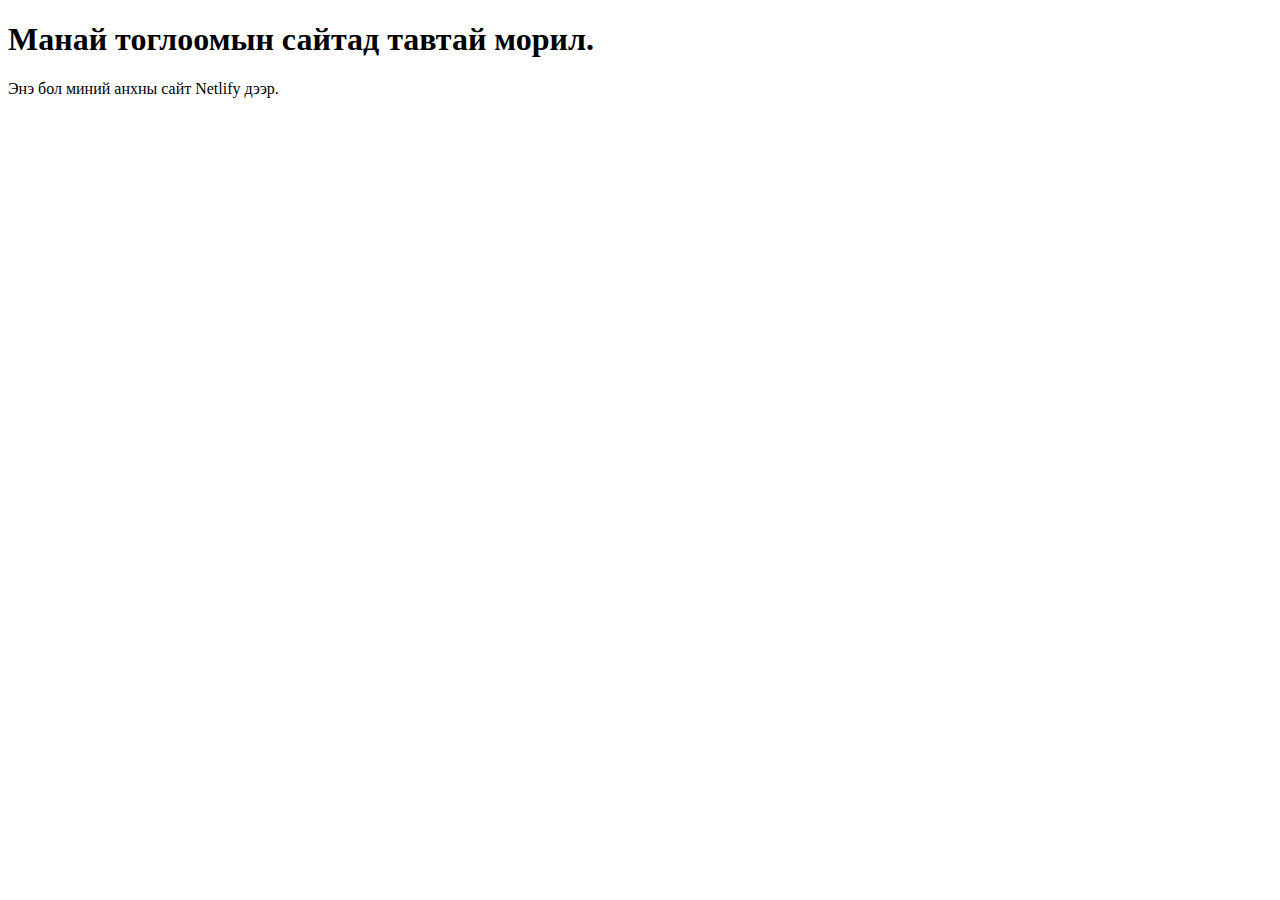
<file: index.html>
<!DOCTYPE html>
<html>
<head>
  <meta charset="UTF-8">
  <title>Kiducate.mn</title>
</head>
<body>
  <h1>Манай тоглоомын сайтад тавтай морил.</h1>
  <p>Энэ бол миний анхны сайт Netlify дээр.</p>
</body>
</html>
</file>
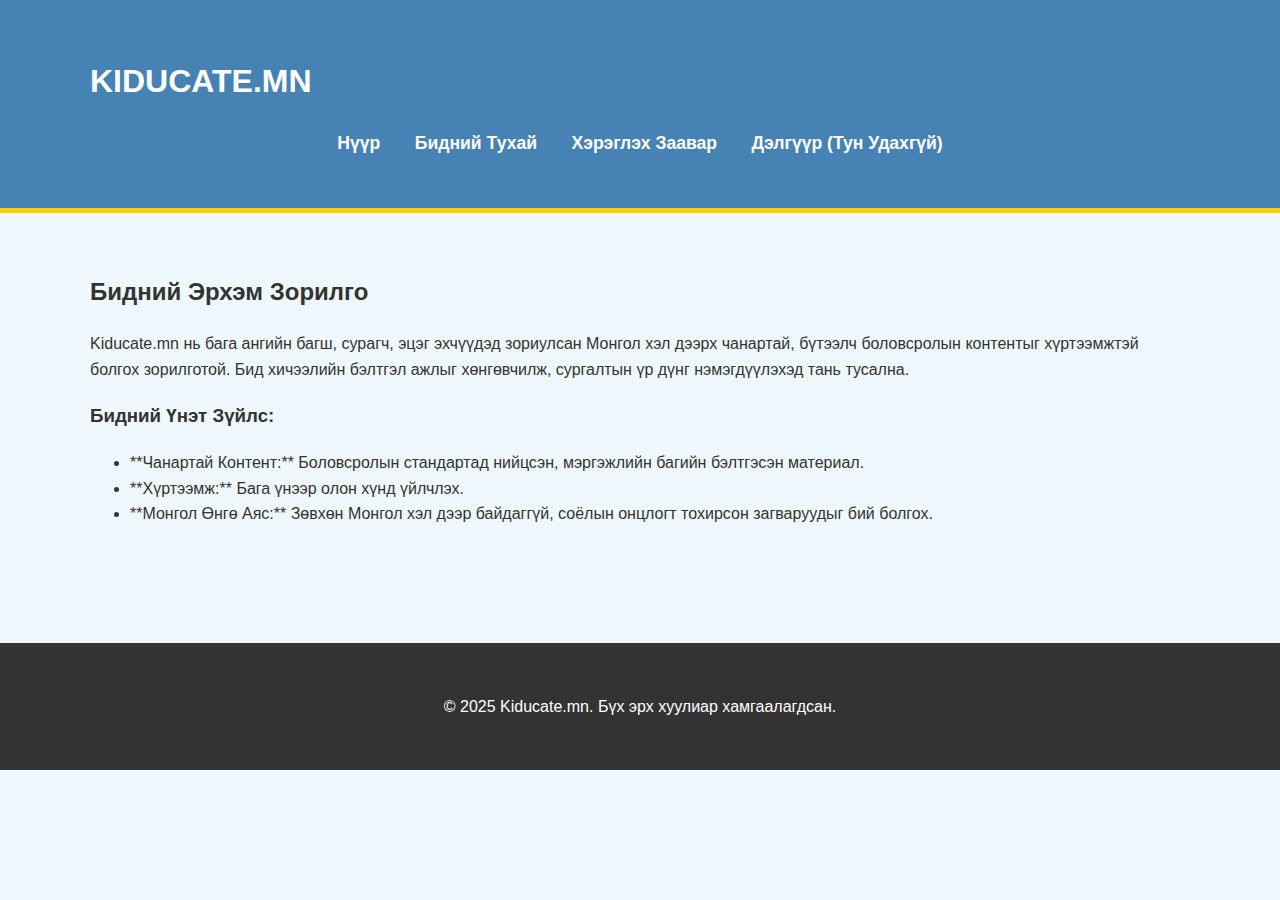
<file: about.html>
<!DOCTYPE html>
<html lang="mn">
<head>
    <meta charset="UTF-8">
    <meta name="viewport" content="width=device-width, initial-scale=1.0">
    <title>Бидний Тухай - Kiducate.mn</title>
    <link rel="stylesheet" href="style.css"> 
</head>
<body>
    <header>
        <div class="container">
            <h1>KIDUCATE.MN</h1>
            <nav>
                <ul>
                    <li><a href="index.html">Нүүр</a></li>
                    <li><a href="about.html">Бидний Тухай</a></li>
                    <li><a href="guide.html">Хэрэглэх Заавар</a></li>
                    <li><a href="#">Дэлгүүр (Тун Удахгүй)</a></li>
                </ul>
            </nav>
        </div>
    </header>

    <main class="container">
        <section class="section">
            <h2>Бидний Эрхэм Зорилго</h2>
            <p>Kiducate.mn нь бага ангийн багш, сурагч, эцэг эхчүүдэд зориулсан Монгол хэл дээрх чанартай, бүтээлч боловсролын контентыг хүртээмжтэй болгох зорилготой. Бид хичээлийн бэлтгэл ажлыг хөнгөвчилж, сургалтын үр дүнг нэмэгдүүлэхэд тань тусална.</p>
            
            <h3>Бидний Үнэт Зүйлс:</h3>
            <ul>
                <li>**Чанартай Контент:** Боловсролын стандартад нийцсэн, мэргэжлийн багийн бэлтгэсэн материал.</li>
                <li>**Хүртээмж:** Бага үнээр олон хүнд үйлчлэх.</li>
                <li>**Монгол Өнгө Аяс:** Зөвхөн Монгол хэл дээр байдаггүй, соёлын онцлогт тохирсон загваруудыг бий болгох.</li>
            </ul>
        </section>
    </main>

    <footer>
        <div class="container">
            <p>&copy; 2025 Kiducate.mn. Бүх эрх хуулиар хамгаалагдсан.</p>
        </div>
    </footer>
</body>
</html>
</file>
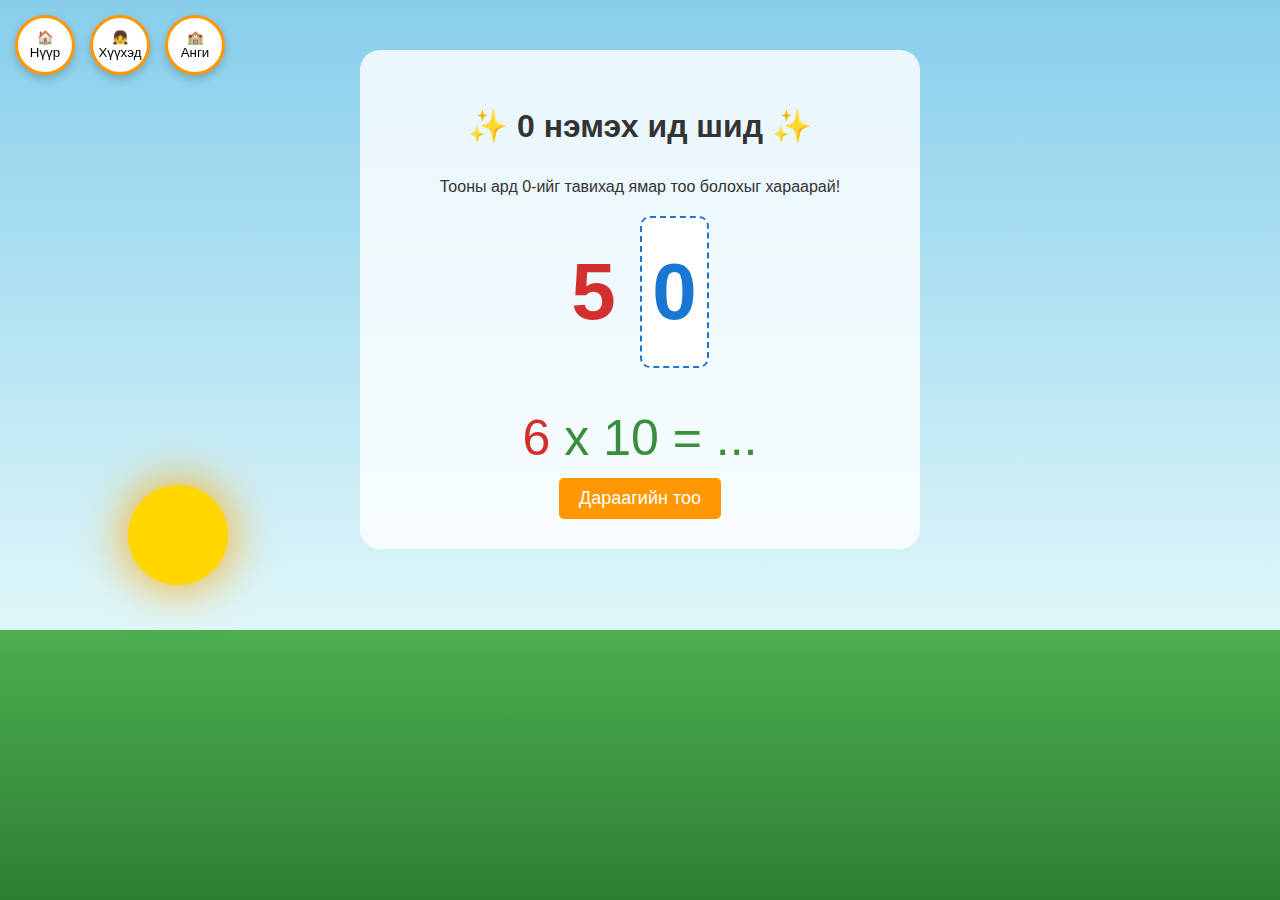
<file: game2-10.html>
<!DOCTYPE html>
<html lang="mn">
<head>
    <meta charset="UTF-8">
    <title>0 нэмэх ид шид</title>
    <link rel="stylesheet" href="style.css">
    <style>
        /* Орчныг бүрдүүлэх CSS */
        body {
            margin: 0;
            overflow: hidden;
            font-family: 'Arial', sans-serif;
            background: linear-gradient(to bottom, #87CEEB 0%, #E0F7FA 70%, #4CAF50 70%, #2E7D32 100%);
            height: 100vh;
            display: flex;
            flex-direction: column;
            align-items: center;
        }

        /* Мандаж буй нар */
        .sun {
            position: absolute;
            bottom: 35%; /* Зүлэгний цаанаас мандаж буй мэт */
            left: 10%;
            width: 100px;
            height: 100px;
            background: #FFD700;
            border-radius: 50%;
            box-shadow: 0 0 50px #FFA500;
        }

        .game-container {
            position: relative;
            z-index: 10;
            margin-top: 50px;
            background: rgba(255, 255, 255, 0.8);
            padding: 30px;
            border-radius: 20px;
            text-align: center;
            width: 500px;
        }

        .magic-number {
            font-size: 80px;
            font-weight: bold;
            color: #D32F2F;
            display: inline-block;
        }

        .magic-zero {
            font-size: 80px;
            font-weight: bold;
            color: #1976D2;
            cursor: pointer;
            display: inline-block;
            margin-left: 20px;
            padding: 10px;
            border: 2px dashed #1976D2;
            border-radius: 10px;
            background: #fff;
        }

        .result-area {
            font-size: 50px;
            margin-top: 30px;
            height: 80px;
            color: #388E3C;
        }

        .btn {
            padding: 10px 20px;
            font-size: 18px;
            background: #FF9800;
            color: white;
            border: none;
            border-radius: 5px;
            cursor: pointer;
        }
    </style>
</head>
<body>
<div class="nav-menu">
    <button class="nav-btn" onclick="location.href='index.html'">🏠 Нүүр</button>
    <button class="nav-btn" onclick="location.href='kids.html'">👧 Хүүхэд</button>
    <button class="nav-btn" onclick="location.href='math-levels.html'">🏫 Анги</button>
</div>
    <div class="sun"></div>

    <div class="game-container">
        <h1>✨ 0 нэмэх ид шид ✨</h1>
        <p>Тооны ард 0-ийг тавихад ямар тоо болохыг хараарай!</p>
        
        <div id="problem">
            <span class="magic-number" id="num">5</span>
            <span class="magic-zero" id="zero" draggable="true">0</span>
        </div>

        <div class="result-area" id="result-text">
            ? x 10 = <span id="answer">...</span>
        </div>

        <button class="btn" onclick="nextNum()">Дараагийн тоо</button>
    </div>

   <script>
    const numElem = document.getElementById('num');
    const zeroElem = document.getElementById('zero');
    const answerElem = document.getElementById('answer');
    const questionMarkElem = document.querySelector('.result-area').childNodes[0]; // "?" бичвэрийг олох
    
    let currentNum = 6; // Эхний тоог 6 гэж тохирууллаа

    function updateQuestionText() {
        // Доорх мөр нь "? x 10" хэсгийг "6 x 10" болгож харуулна
        document.getElementById('result-text').innerHTML = 
            `<span style="color: #D32F2F;">${currentNum}</span> x 10 = <span id="answer">...</span>`;
    }

    // 0-ийг дарахад ид шид үзүүлнэ
    zeroElem.onclick = function() {
        let result = currentNum * 10;
        numElem.innerText = result; 
        document.getElementById('answer').innerText = result;
        zeroElem.style.display = 'none'; 
        alert("Ид шид! " + currentNum + " тоо 10 дахин ихсэж " + result + " боллоо!");
    };

    function nextNum() {
        currentNum = Math.floor(Math.random() * 9) + 1; // Санамсаргүй 1-10 тоо
        numElem.innerText = currentNum;
        zeroElem.style.display = 'inline-block';
        updateQuestionText(); // Асуултын тэмдгийг шинэ тоогоор солих функц
    }

    // Хуудас ачаалагдахад анхны тоог харуулах
    updateQuestionText();
</script>
  
</body>
</html>
</file>
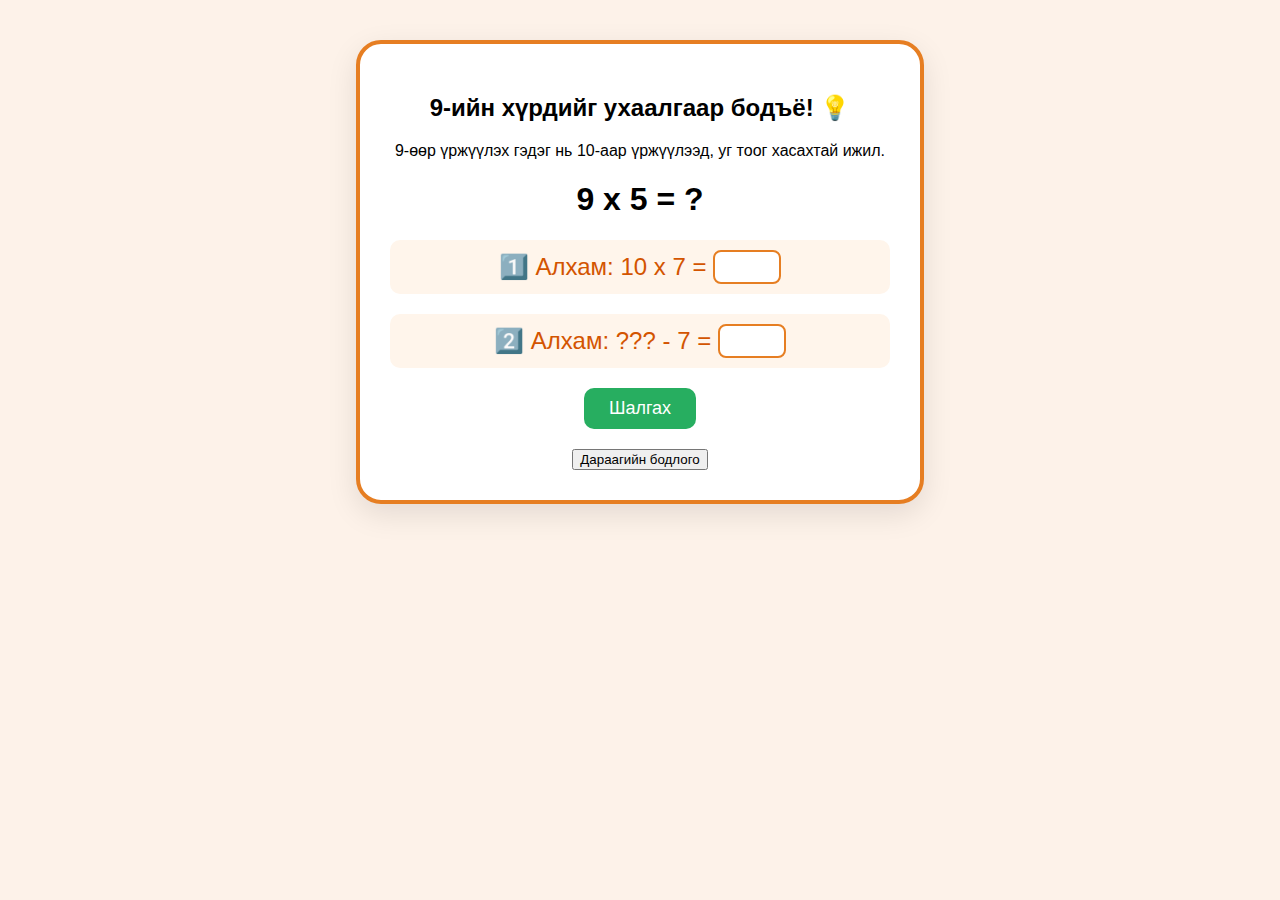
<file: game2-9.html>
<!DOCTYPE html>
<html lang="mn">
<head>
    <meta charset="UTF-8">
    <title>9-ийн хүрдний нууц</title>
    <style>
        body { font-family: 'Segoe UI', Tahoma, Geneva, Verdana, sans-serif; background-color: #fdf2e9; text-align: center; }
        .logic-card { background: white; max-width: 500px; margin: 40px auto; padding: 30px; border-radius: 25px; border: 4px solid #e67e22; box-shadow: 0 10px 30px rgba(0,0,0,0.1); }
        .step { font-size: 24px; margin: 20px 0; color: #d35400; padding: 10px; background: #fff5eb; border-radius: 10px; }
        .input-box { font-size: 24px; width: 60px; text-align: center; border: 2px solid #e67e22; border-radius: 8px; }
        .btn-check { background: #27ae60; color: white; border: none; padding: 10px 25px; border-radius: 10px; cursor: pointer; font-size: 18px; }
        .success-msg { color: #27ae60; font-weight: bold; display: none; }
    </style>
</head>
<body>

<div class="logic-card">
    <h2>9-ийн хүрдийг ухаалгаар бодъё! 💡</h2>
    <p>9-өөр үржүүлэх гэдэг нь 10-аар үржүүлээд, уг тоог хасахтай ижил.</p>
    
    <div id="problem-area">
        <h1 id="main-q">9 x 7 = ?</h1>
        
        <div class="step">
            1️⃣ Алхам: 10 x 7 = <input type="number" id="step1" class="input-box">
        </div>
        
        <div class="step">
            2️⃣ Алхам: <span id="val1">70</span> - 7 = <input type="number" id="step2" class="input-box">
        </div>
        
        <button class="btn-check" onclick="checkLogic()">Шалгах</button>
        <p id="feedback" class="success-msg">Маш зөв! 9 x 7 бол үнэхээр 63 юм байна! 🎉</p>
    </div>
    
    <button style="margin-top: 20px;" onclick="newProblem()">Дараагийн бодлого</button>
</div>

<script>
    let currentNum;

    function newProblem() {
        currentNum = Math.floor(Math.random() * 8) + 2; // 2-9 хооронд
        document.getElementById('main-q').innerText = `9 x ${currentNum} = ?`;
        document.getElementById('step1').value = '';
        document.getElementById('step2').value = '';
        document.getElementById('val1').innerText = "???";
        document.getElementById('feedback').style.display = 'none';
    }

    function checkLogic() {
        let s1 = document.getElementById('step1').value;
        let s2 = document.getElementById('step2').value;
        
        if(s1 == currentNum * 10) {
            document.getElementById('val1').innerText = s1;
            if(s2 == currentNum * 9) {
                document.getElementById('feedback').innerText = `Маш зөв! 9 x ${currentNum} бол үнэхээр ${s2} юм байна! 🎉`;
                document.getElementById('feedback').style.display = 'block';
            } else {
                alert("Хасах үйлдэл дээрээ анхаараарай!");
            }
        } else {
            alert("10-аар үржүүлэх хэсгээ дахин хараарай.");
        }
    }

    newProblem();
</script>

</body>
</html>
</file>
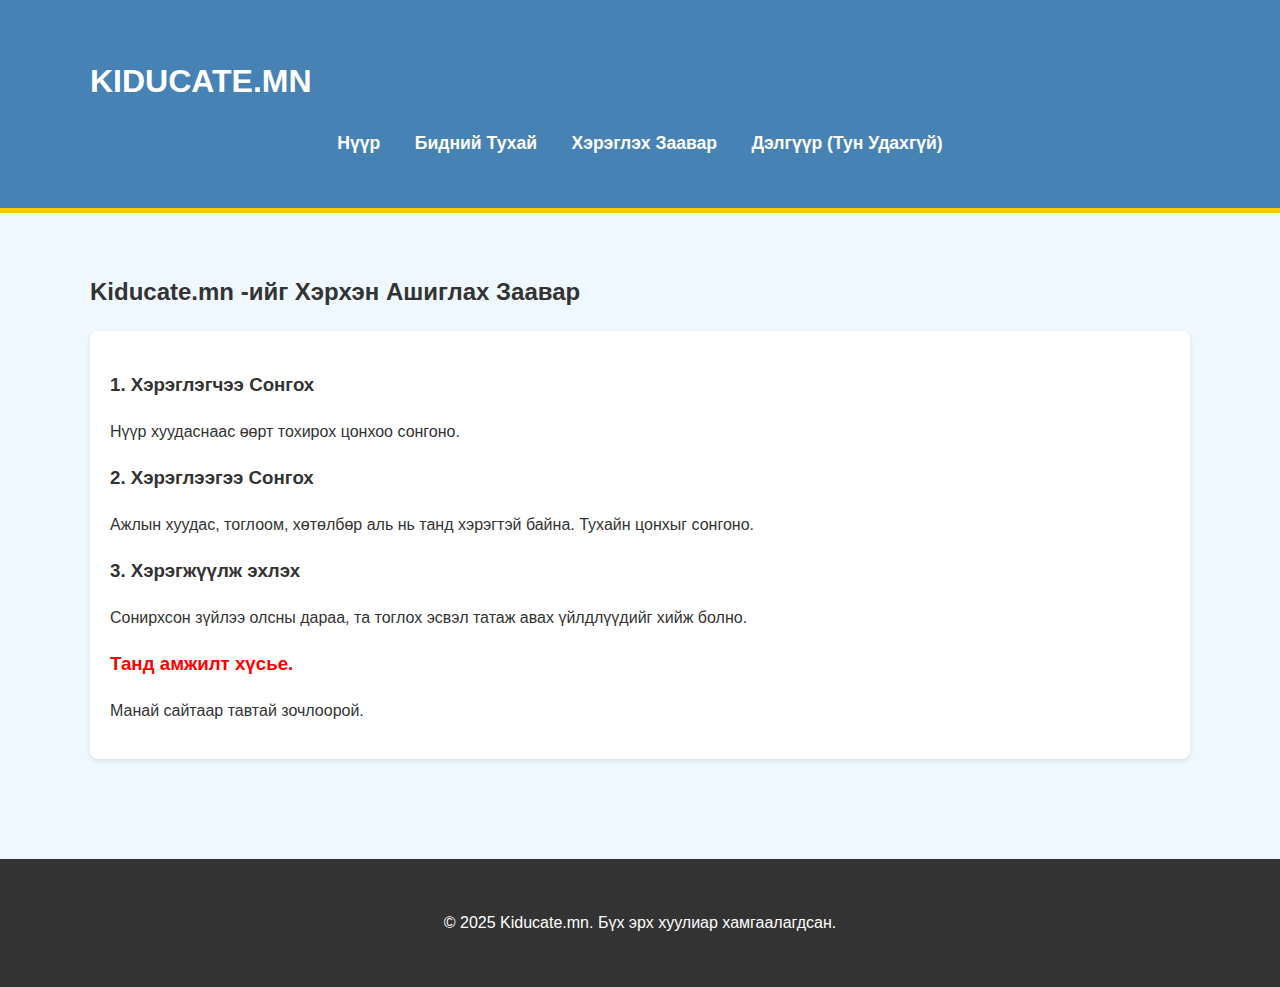
<file: guide.html>
<!DOCTYPE html>
<html lang="mn">
<head>
    <meta charset="UTF-8">
    <meta name="viewport" content="width=device-width, initial-scale=1.0">
    <title>Хэрэглэх Заавар - Kiducate.mn</title>
    <link rel="stylesheet" href="style.css"> 
</head>
<body>
    <header>
        <div class="container">
            <h1>KIDUCATE.MN</h1>
            <nav>
                <ul>
                    <li><a href="index.html">Нүүр</a></li>
                    <li><a href="about.html">Бидний Тухай</a></li>
                    <li><a href="guide.html">Хэрэглэх Заавар</a></li>
                    <li><a href="#">Дэлгүүр (Тун Удахгүй)</a></li>
                </ul>
            </nav>
        </div>
    </header>

    <main class="container">
        <section class="section">
            <h2>Kiducate.mn -ийг Хэрхэн Ашиглах Заавар</h2>
            <div style="background-color: white; padding: 20px; border-radius: 8px; box-shadow: 0 2px 4px rgba(0, 0, 0, 0.1);">
                
                <h3>1. Хэрэглэгчээ Сонгох</h3>
                <p>Нүүр хуудаснаас өөрт тохирох цонхоо сонгоно.</p>

                <h3>2. Хэрэглээгээ Сонгох</h3>
                <p>Ажлын хуудас, тоглоом, хөтөлбөр аль нь танд хэрэгтэй байна. Тухайн цонхыг сонгоно.</p>

                <h3>3. Хэрэгжүүлж эхлэх</h3>
                <p>Сонирхсон зүйлээ олсны дараа, та тоглох эсвэл татаж авах үйлдлүүдийг хийж болно.</p>
                
                <h3 style="color: red;">Танд амжилт хүсье.</h3>
                <p>Манай сайтаар тавтай зочлоорой.</p>
            </div>
        </section>
    </main>

    <footer>
        <div class="container">
            <p>&copy; 2025 Kiducate.mn. Бүх эрх хуулиар хамгаалагдсан.</p>
        </div>
    </footer>
</body>
</html>
</file>
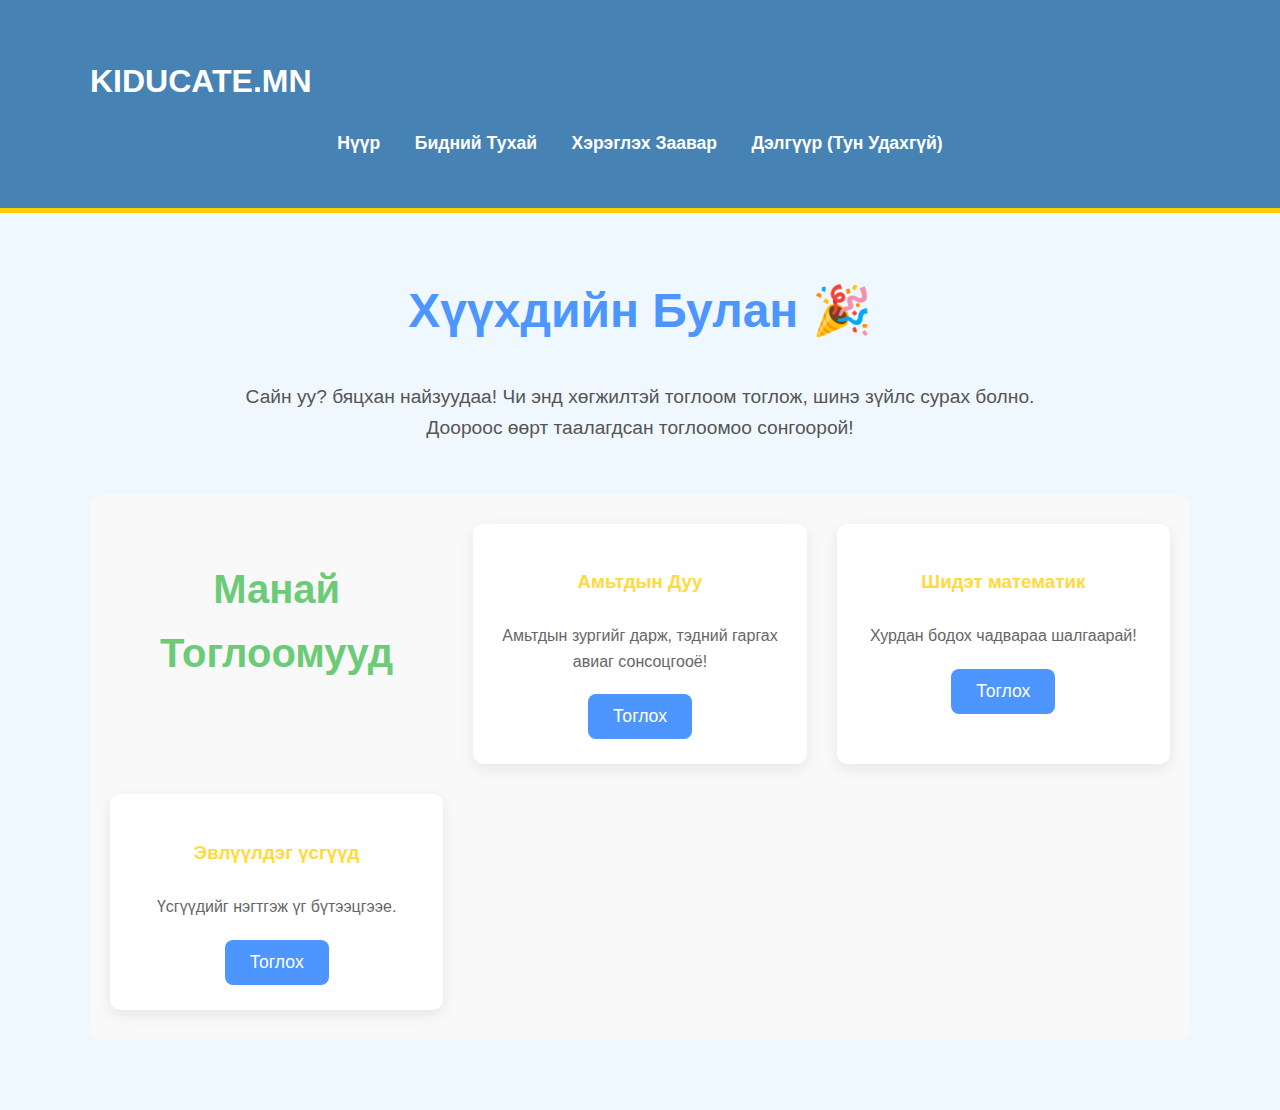
<file: kids.html>
<!DOCTYPE html>
<html lang="mn">
<head>
    <meta charset="UTF-8">
    <meta name="viewport" content="width=device-width, initial-scale=1.0">
    <title>Хүүхдийн Булан | Kiducate.mn</title>
    <link rel="stylesheet" href="style.css">
    </head>
<body>

    <header>
        <div class="container">
            <h1>KIDUCATE.MN</h1>
            <nav>
                <ul>
                    <li><a href="index.html">Нүүр</a></li>
                    <li><a href="about.html">Бидний Тухай</a></li>
                    <li><a href="guide.html">Хэрэглэх Заавар</a></li>
                    <li><a href="#">Дэлгүүр (Тун Удахгүй)</a></li>
                </ul>
            </nav>
        </div>
    </header>

    <main class="container">
        <h1 class="page-title">Хүүхдийн Булан 🎉</h1>
        <p class="intro-text">Сайн уу? бяцхан найзуудаа! Чи энд хөгжилтэй тоглоом тоглож, шинэ зүйлс сурах болно. Доороос өөрт таалагдсан тоглоомоо сонгоорой!</p>

        <div class="games-section">
            <h2 class="section-title">Манай Тоглоомууд</h2>
            
            <div class="game-card">
                <h3>Амьтдын Дуу</h3>
                <p>Амьтдын зургийг дарж, тэдний гаргах авиаг сонсоцгооё!</p>
                <button onclick="location.href='#'">Тоглох</button> </div>

            <div class="game-card">
                <h3>Шидэт математик</h3>
                <p>Хурдан бодох чадвараа шалгаарай!</p>
                <button onclick="location.href='math-levels.html'">Тоглох</button> </div>

            <div class="game-card">
                <h3>Эвлүүлдэг үсгүүд</h3>
                <p>Үсгүүдийг нэгтгэж үг бүтээцгээе.</p>
                <button onclick="location.href='#'">Тоглох</button> </div>

            </div>
    </main>

    </body>
</html>
</file>
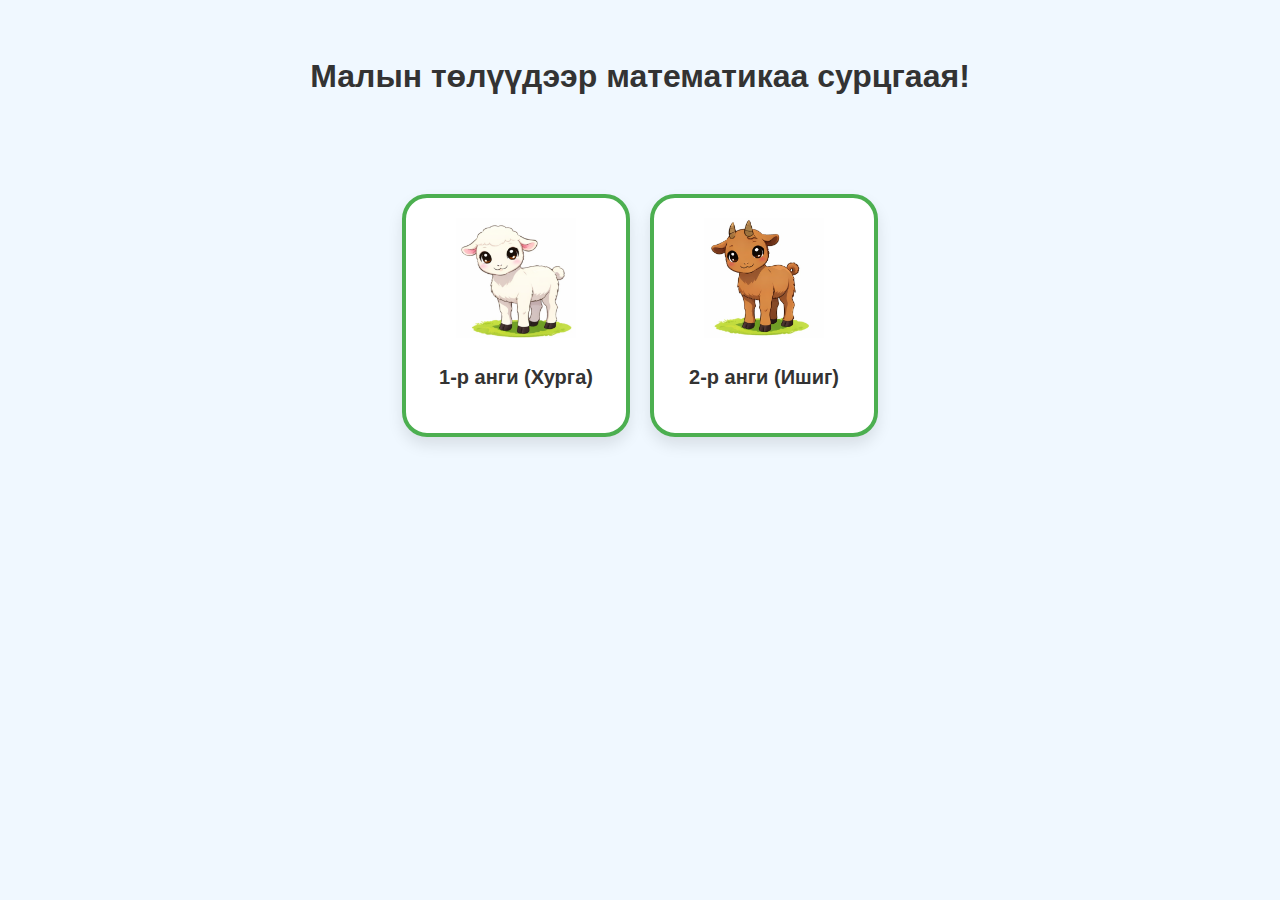
<file: math-levels.html>
<!DOCTYPE html>
<html lang="mn">
<head>
    <meta charset="UTF-8">
    <title>Анги сонгох</title>
    <link rel="stylesheet" href="style.css">
    <style>
        .animal-grid { display: flex; justify-content: center; gap: 20px; flex-wrap: wrap; padding: 40px; }
        .animal-card { 
            background: #fff; border: 4px solid #4CAF50; border-radius: 25px; 
            padding: 20px; text-align: center; cursor: pointer; width: 180px; 
            transition: transform 0.3s; box-shadow: 0 8px 15px rgba(0,0,0,0.1);
        }
        .animal-card:hover { transform: translateY(-10px); background: #f0fff0; }
        .animal-card img { width: 120px; height: 120px; object-fit: contain; }
        .animal-card p { font-size: 20px; font-weight: bold; color: #333; margin-top: 15px; }
    </style>
</head>
<body>
    <div style="text-align:center; padding: 30px;">
        <h1>Малын төлүүдээр математикаа сурцгаая!</h1>
    </div>

    <div class="animal-grid">
        <div class="animal-card" onclick="location.href='grade1.html'">
            <img src="images/lamb.png" alt="Хурга">
            <p>1-р анги (Хурга)</p>
        </div>

        <div class="animal-card" onclick="location.href='grade2.html'">
            <img src="images/kid.png" alt="Ишиг">
            <p>2-р анги (Ишиг)</p>
        </div>

        </div>
</body>
</html>
</file>
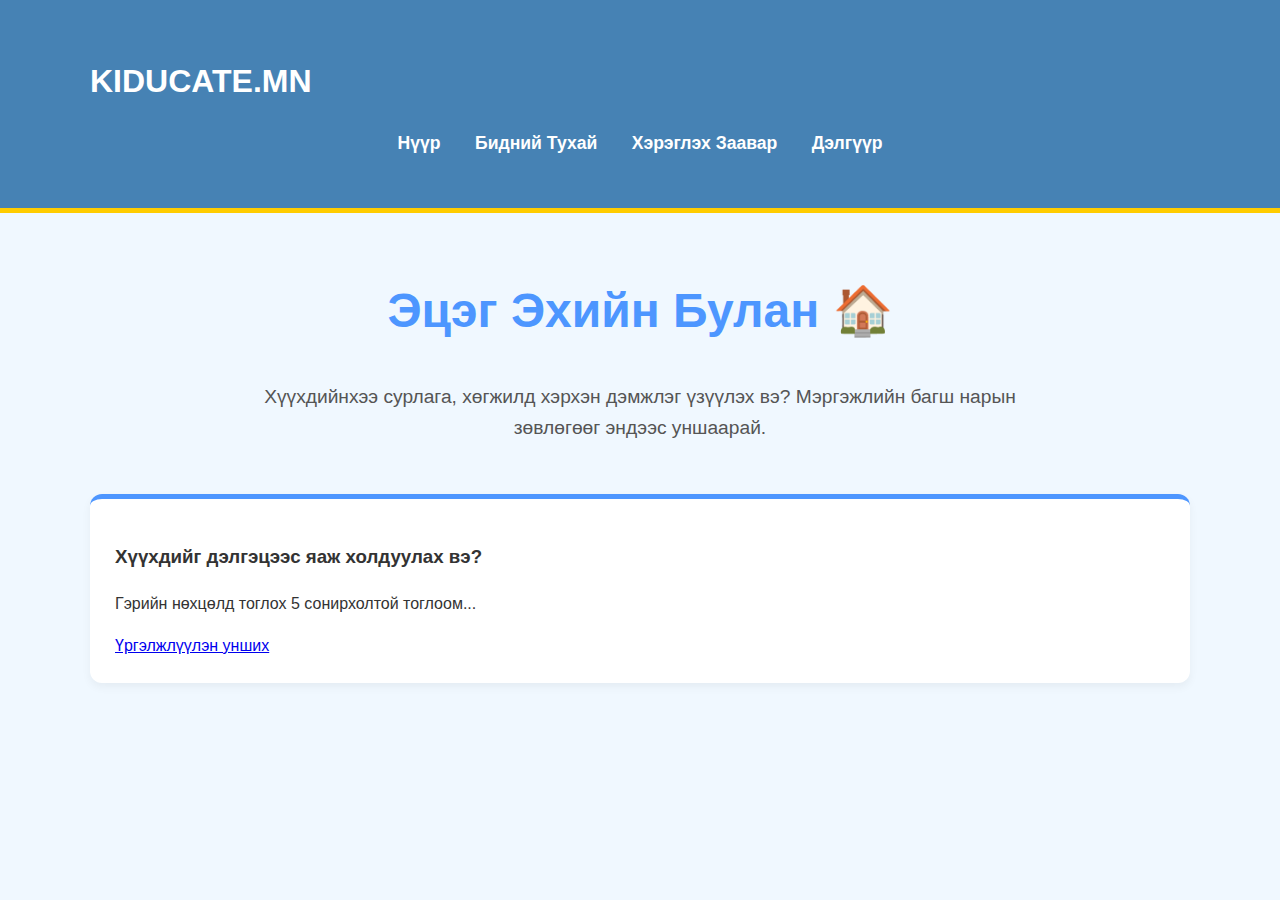
<file: parents.html>
<!DOCTYPE html>
<html lang="mn">
<head>
    <meta charset="UTF-8">
    <meta name="viewport" content="width=device-width, initial-scale=1.0">
    <title>Эцэг Эхийн Булан | Kiducate.mn</title>
    <link rel="stylesheet" href="style.css">
</head>
<body>
    <header>
        <div class="container">
            <h1>KIDUCATE.MN</h1>
            <nav>
                <ul>
                    <li><a href="index.html">Нүүр</a></li>
                    <li><a href="about.html">Бидний Тухай</a></li>
                    <li><a href="guide.html">Хэрэглэх Заавар</a></li>
                    <li><a href="#">Дэлгүүр</a></li>
                </ul>
            </nav>
        </div>
    </header>

    <main class="container">
        <h1 class="page-title" style="color: #4D96FF;">Эцэг Эхийн Булан 🏠</h1>
        <p class="intro-text">Хүүхдийнхээ сурлага, хөгжилд хэрхэн дэмжлэг үзүүлэх вэ? Мэргэжлийн багш нарын зөвлөгөөг эндээс уншаарай.</p>

        <div class="blog-section">
            <div class="blog-post">
                <h3>Хүүхдийг дэлгэцээс яаж холдуулах вэ?</h3>
                <p>Гэрийн нөхцөлд тоглох 5 сонирхолтой тоглоом...</p>
                <a href="#">Үргэлжлүүлэн унших</a>
            </div>
        </div>
    </main>
</body>
</html>
</file>
<file: style.css>
/* style.css */

/* Үндсэн фонт болон өнгөний тохиргоо */
body {
    font-family: 'Arial', sans-serif;
    margin: 0;
    padding: 0;
    background-color: #f0f8ff; /* Цайвар хөх өнгө */
    color: #333;
    line-height: 1.6;
}

/* Үндсэн контейнер - гол агуулгыг төвлөрүүлэх */
.container {
    width: 90%;
    max-width: 1100px;
    margin: 0 auto;
    padding: 20px;
}

/* Толгой (Header) - Лого, цэс */
header {
    background-color: #4682b4; /* Хөх өнгө */
    color: white;
    padding: 15px 0;
    border-bottom: 5px solid #ffcc00; /* Шар өнгөөр тодотгох */
}

/* Цэс (Navigation) */
nav ul {
    list-style: none;
    padding: 0;
    text-align: center;
}

nav ul li {
    display: inline;
    margin: 0 15px;
}

nav ul li a {
    color: white;
    text-decoration: none;
    font-weight: bold;
    font-size: 1.1em;
    transition: color 0.3s;
}

nav ul li a:hover {
    color: #ffcc00; /* Шар өнгөөр хувиргах */
}

/* Нүүр хуудасны онцлох хэсэг */
.hero {
    background-color: #ffffff;
    padding: 60px 20px;
    text-align: center;
    margin-bottom: 20px;
    border-radius: 8px;
    box-shadow: 0 4px 8px rgba(0, 0, 0, 0.1);
}

.hero h1 {
    color: #4682b4;
    font-size: 2.5em;
    margin-bottom: 10px;
}

/* Бүтээгдэхүүний хэсэг */
.section {
    padding: 20px 0;
    margin-bottom: 30px;
}

.product-grid {
    display: flex;
    justify-content: space-around;
    flex-wrap: wrap;
    gap: 20px;
}

.product-item {
    background-color: white;
    padding: 20px;
    border-radius: 8px;
    box-shadow: 0 2px 4px rgba(0, 0, 0, 0.1);
    width: 30%;
    min-width: 250px;
    text-align: center;
}

.product-item h3 {
    color: #4682b4;
}

/* Хөл (Footer) */
footer {
    background-color: #333;
    color: white;
    text-align: center;
    padding: 15px 0;
    margin-top: 30px;
}
.roles-grid {
  display: grid;
  grid-template-columns: repeat(auto-fit, minmax(250px, 1fr));
  gap: 20px;
  padding: 40px 20px;
}

.card {
  text-decoration: none;
  color: #333;
  padding: 30px;
  border-radius: 15px;
  text-align: center;
  transition: transform 0.3s ease;
  box-shadow: 0 4px 15px rgba(0,0,0,0.1);
}

.card:hover {
  transform: translateY(-10px);
}

/* Картын өнгөнүүд */
.kids-card { background-color: #FFD93D; } /* Шар */
.teachers-card { background-color: #6BCB77; } /* Ногоон */
.parents-card { background-color: #4D96FF; } /* Цэнхэр */

.icon { font-size: 50px; margin-bottom: 10px; }
/* kids.html-д зориулсан нэмэлт CSS */
.page-title {
    text-align: center;
    color: #4D96FF; /* Цэнхэр өнгө */
    margin-top: 40px;
    font-size: 3em;
}

.intro-text {
    text-align: center;
    max-width: 800px;
    margin: 20px auto 50px auto;
    font-size: 1.2em;
    color: #555;
}

.games-section {
    padding: 30px 20px;
    background-color: #f9f9f9;
    border-radius: 15px;
    margin-bottom: 50px;
}

.section-title {
    text-align: center;
    color: #6BCB77; /* Ногоон өнгө */
    margin-bottom: 30px;
    font-size: 2.5em;
}

.game-card {
    background-color: #fff;
    border-radius: 10px;
    padding: 25px;
    margin-bottom: 20px;
    box-shadow: 0 5px 15px rgba(0,0,0,0.08);
    display: flex;
    flex-direction: column;
    align-items: center;
    transition: transform 0.3s ease;
}

.game-card:hover {
    transform: translateY(-5px);
}

.game-card h3 {
    color: #FFD93D; /* Шар өнгө */
    margin-bottom: 10px;
}

.game-card p {
    color: #666;
    text-align: center;
    margin-bottom: 20px;
}

.game-card button {
    background-color: #4D96FF; /* Цэнхэр өнгө */
    color: white;
    border: none;
    padding: 12px 25px;
    border-radius: 8px;
    cursor: pointer;
    font-size: 1.1em;
    transition: background-color 0.3s ease;
}

.game-card button:hover {
    background-color: #387bdc;
}

/* Картуудыг хажуу хажууд нь байрлуулах (Grid Layout) */
@media (min-width: 768px) {
    .games-section {
        display: grid;
        grid-template-columns: repeat(auto-fit, minmax(280px, 1fr));
        gap: 30px;
    }
    .game-card {
        margin-bottom: 0; /* Grid ашиглаж байгаа үед margin хэрэггүй */
    }
}
.resources-section, .blog-section {
    display: grid;
    grid-template-columns: repeat(auto-fit, minmax(300px, 1fr));
    gap: 20px;
    margin-top: 30px;
}

.resource-card, .blog-post {
    background: white;
    padding: 25px;
    border-radius: 12px;
    box-shadow: 0 4px 10px rgba(0,0,0,0.05);
    border-top: 5px solid #6BCB77;
}

.blog-post { border-top-color: #4D96FF; }
.animal-grid {
    display: flex;
    justify-content: center;
    gap: 20px;
    flex-wrap: wrap;
    padding: 20px;
}
.animal-card {
    background: #fff;
    border-radius: 20px;
    padding: 15px;
    box-shadow: 0 4px 8px rgba(0,0,0,0.1);
    text-align: center;
    cursor: pointer;
    width: 150px;
    transition: 0.3s;
}
.animal-card:hover { transform: scale(1.05); }
.animal-card img { width: 100px; height: auto; }
.animal-card p { font-weight: bold; margin-top: 10px; }
/* Зүүн дээд булангийн цэс */
.nav-menu {
    position: fixed;
    top: 15px;
    left: 15px;
    display: flex;
    gap: 15px;
    z-index: 9999;
}

.nav-btn {
    background: white;
    border: 3px solid #ff9800;
    border-radius: 50%; /* Дугуй товчлуур */
    width: 60px;
    height: 60px;
    display: flex;
    align-items: center;
    justify-content: center;
    cursor: pointer;
    box-shadow: 0 4px 8px rgba(0,0,0,0.2);
    transition: transform 0.2s;
    padding: 5px;
}

.nav-btn:hover {
    transform: scale(1.1);
    background: #fff3e0;
}

.nav-btn img {
    width: 100%;
    height: 100%;
    object-fit: contain; /* Зургийг товчлуур дотор багтаана */
}
</file>
